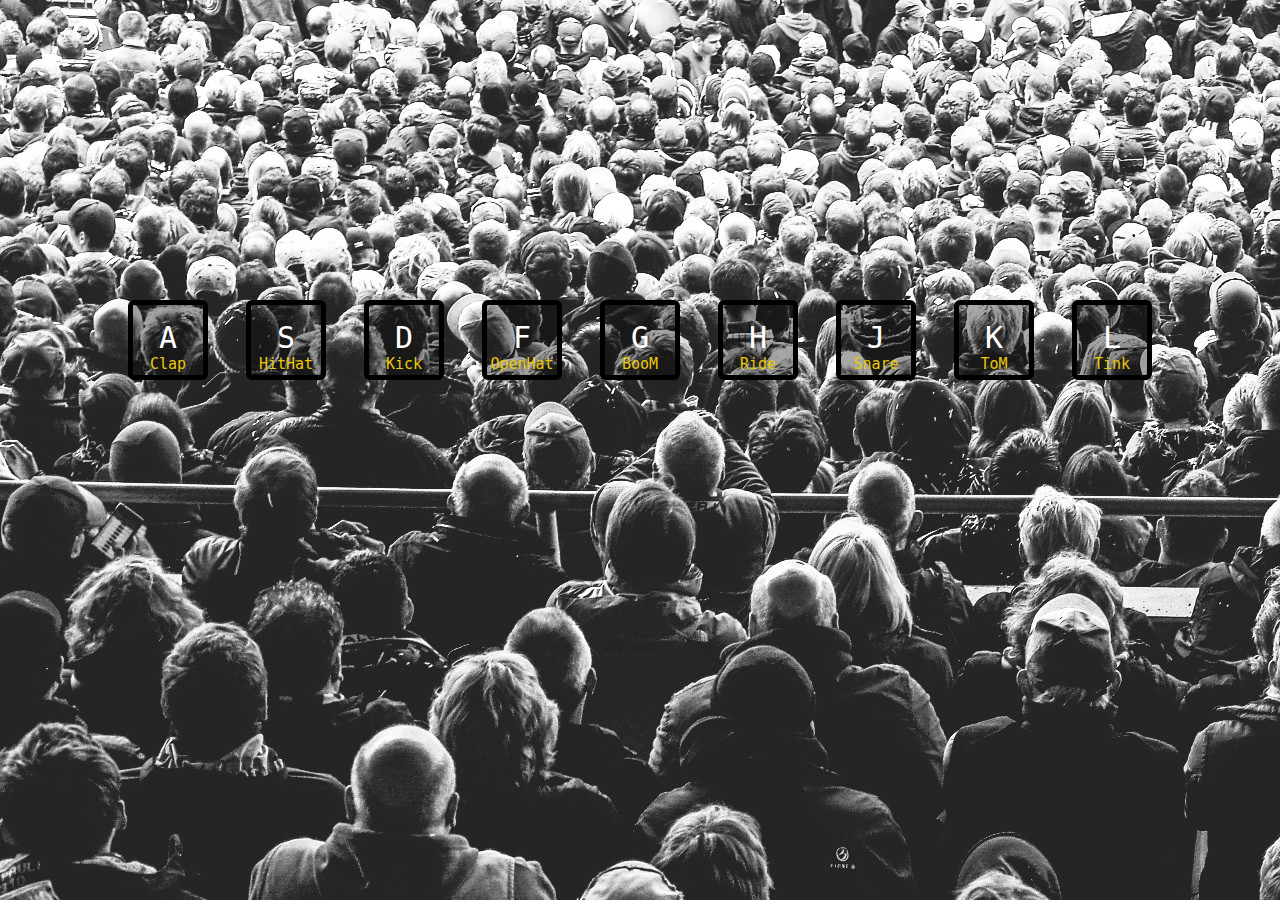
<file: 01-Drumkit/index.html>
<!DOCTYPE html>
<html lang="en">
<head>
    <meta charset="UTF-8">
    <meta http-equiv="X-UA-Compatible" content="IE=edge">
    <meta name="viewport" content="width=device-width, initial-scale=1.0">
    <title>DrumKit | 01</title>
    <link rel="stylesheet" href="style.css">            
</head>
<body>
    <div id="container">
        <div data-key="65" class="keys">
            <kbd>A</kbd>
            <span>Clap</span>
        </div>
        <div data-key="65" class="keys">
            <kbd>S</kbd>
            <span>HitHat</span>
        </div>
        <div data-key="65" class="keys">
            <kbd>D</kbd>
            <span>Kick</span>
        </div>
        <div data-key="65" class="keys">
            <kbd>F</kbd>
            <span>OpenHat</span>
        </div>
        <div data-key="65" class="keys">
            <kbd>G</kbd>
            <span>BooM</span>
        </div>        
        <div data-key="65" class="keys">
            <kbd>H</kbd>
            <span>Ride</span>
        </div>
        <div data-key="65" class="keys">
            <kbd>J</kbd>
            <span>Snare</span>
        </div>
        <div data-key="65" class="keys">
            <kbd>K</kbd>
            <span>ToM</span>
        </div>
        <div data-key="65" class="keys">
            <kbd>L</kbd>
            <span>Tink</span>
        </div>
    </div>
    <audio data-key="65" src="sounds/clap.wav"></audio>
    <audio data-key="83" src="sounds/hihat.wav"></audio>
    <audio data-key="68" src="sounds/kick.wav"></audio>
    <audio data-key="70" src="sounds/openhat.wav"></audio>
    <audio data-key="71" src="sounds/boom.wav"></audio>
    <audio data-key="72" src="sounds/ride.wav"></audio>
    <audio data-key="74" src="sounds/snare.wav"></audio>
    <audio data-key="75" src="sounds/tom.wav"></audio>
    <audio data-key="76" src="sounds/tink.wav"></audio>

    <script src="script.js"></script>
</body>
</html>
</file>
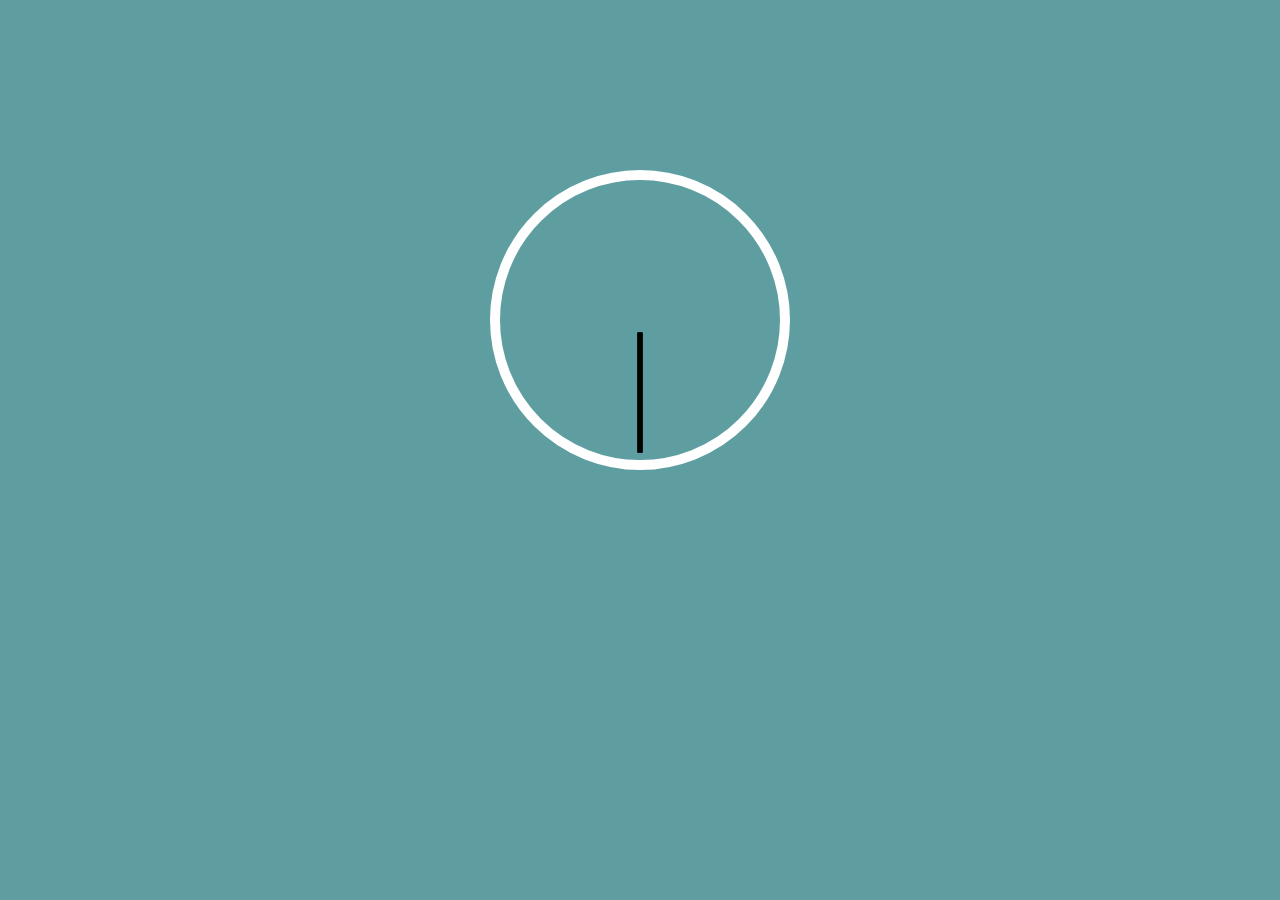
<file: 02-Clock/index.html>
<!DOCTYPE html>
<html lang="en">
<head>
    <meta charset="UTF-8">
    <meta http-equiv="X-UA-Compatible" content="IE=edge">
    <meta name="viewport" content="width=device-width, initial-scale=1.0">
    <title>JS-CLOCK | 02</title>
    <link rel="stylesheet" href="style.css">    
</head>
<body>
    <div class="clock_circle">
        <div class="hand hr"></div>
        <div class="hand min"></div>
        <div class="hand sec"></div>
    </div>
    <script src="script.js"></script>
</body>
</html>
</file>
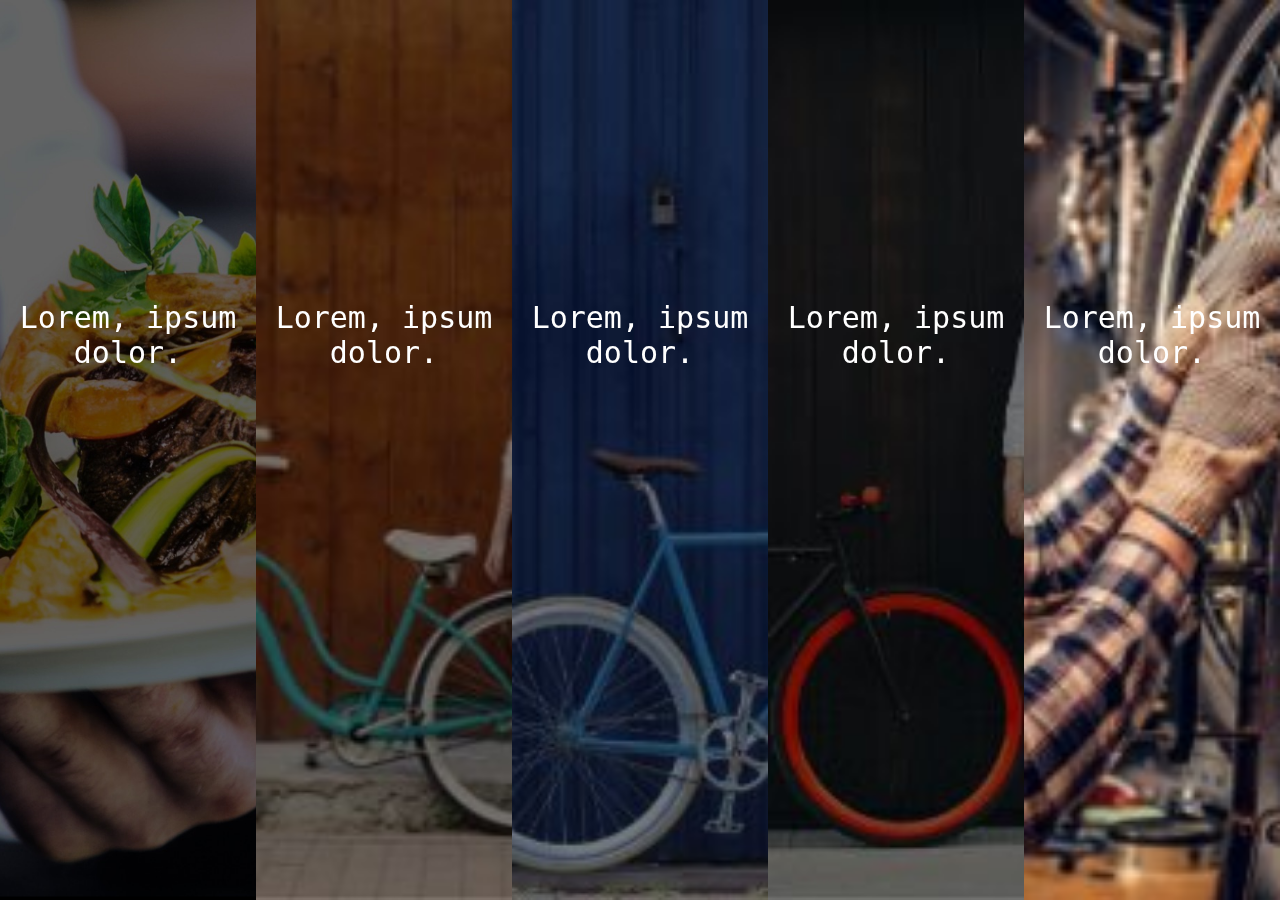
<file: 05-FlexPanel/index.html>
<!DOCTYPE html>
<html lang="en">
<head>
    <meta charset="UTF-8">
    <meta http-equiv="X-UA-Compatible" content="IE=edge">
    <meta name="viewport" content="width=device-width, initial-scale=1.0">
    <title>FlexPanel | 05</title>
    <link rel="stylesheet" href="style.css">    
</head>
<body>
    <div class="container">
        <div class="images panel1">
            <p>LEt's see </p>
            <p>Lorem, ipsum dolor.</p>
            <p>Lorem, ipsum.</p>
        </div>
        <div class="images panel2">
            <p>LEt's see </p>
            <p>Lorem, ipsum dolor.</p>
            <p>Lorem, ipsum.</p>
        </div>
        <div class="images panel3">
            <p>LEt's see </p>
            <p>Lorem, ipsum dolor.</p>
            <p>Lorem, ipsum.</p>
        </div>
        <div class="images panel4">
            <p>LEt's see </p>
            <p>Lorem, ipsum dolor.</p>
            <p>Lorem, ipsum.</p>
        </div>
        <div class="images panel5">
            <p>LEt's see </p>
            <p>Lorem, ipsum dolor.</p>
            <p>Lorem, ipsum.</p>
        </div>
    </div>

    <script src="script.js"></script>
</body>
</html>
</file>
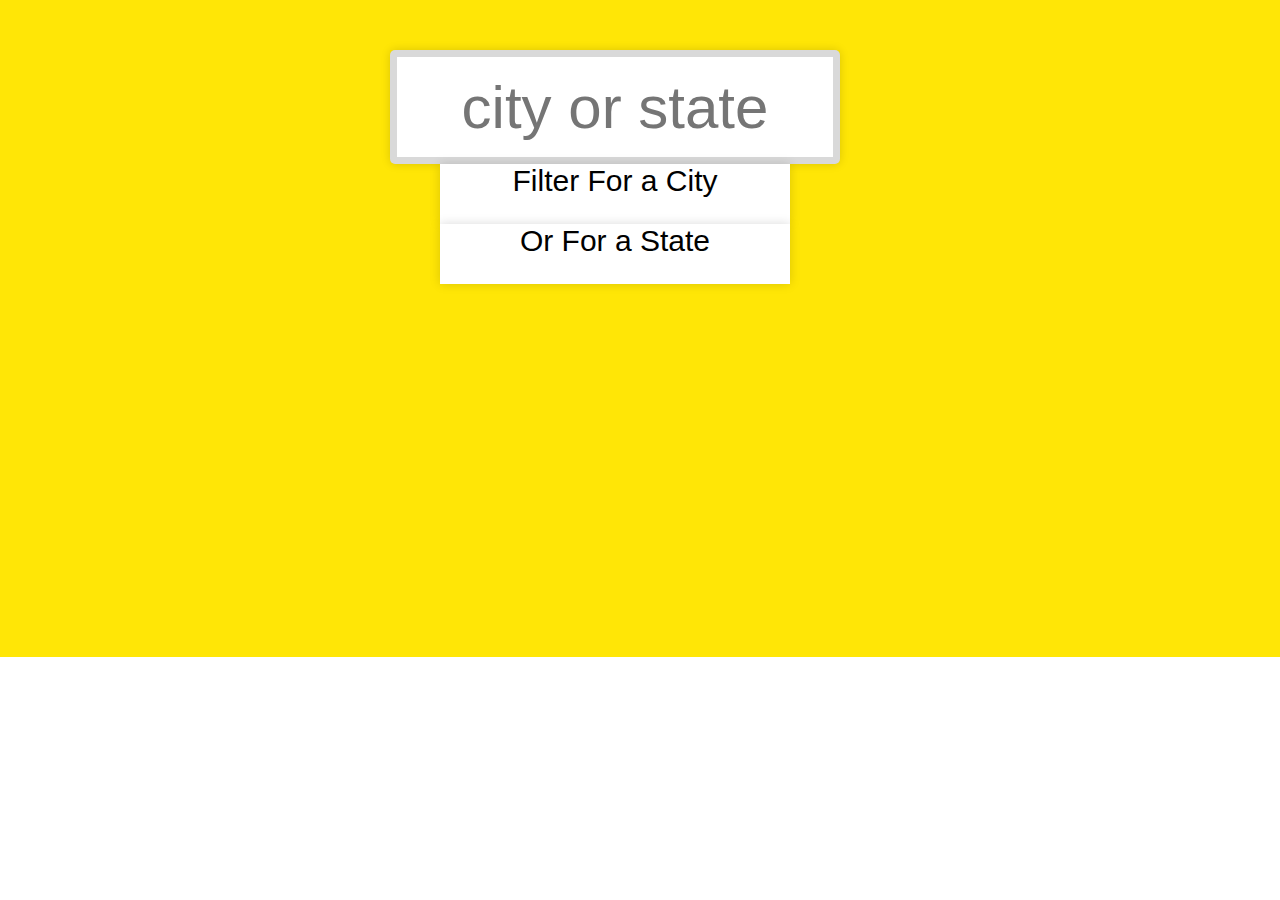
<file: 06-AjaxSearch/index.html>
<!DOCTYPE html>
<html lang="en">
<head>
    <meta charset="UTF-8">
    <meta http-equiv="X-UA-Compatible" content="IE=edge">
    <meta name="viewport" content="width=device-width, initial-scale=1.0">
    <title>AjaxSearch | 06</title>
    <link rel="stylesheet" href="style.css">   
</head>
<body>
    <div class="container">
        <form>
            <input type="text" id="state_name" placeholder="city or state">
            <ul>
                <li>Filter For a City</li>
                <li>Or For a State</li>
            </ul>
        </form>
    </div>
    <script src="script.js"></script>
</body>
</html>
</file>
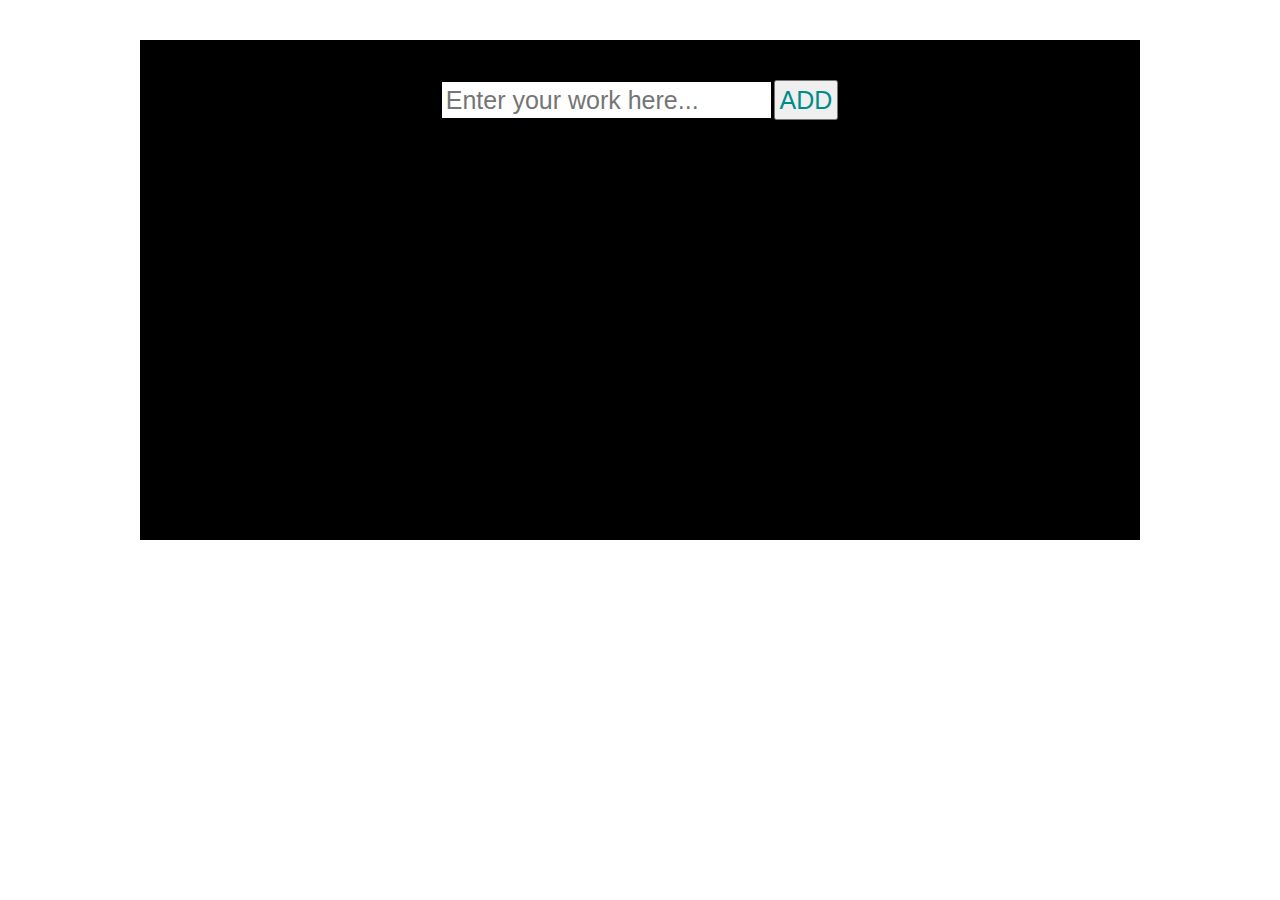
<file: 09-Todo_List/index.html>
<!DOCTYPE html>
<html lang="en">

<head>
    <meta charset="UTF-8">
    <meta http-equiv="X-UA-Compatible" content="IE=edge">
    <meta name="viewport" content="width=device-width, initial-scale=1.0">
    <title>TO DO LIST | 09</title>
    <link rel="stylesheet" href="style.css">
</head>

<body>
    <div id="container">
        <div id="main">
            <input type="text" name="" id="work" placeholder="Enter your work here...">
            <button type="submit" id="submit">ADD</button>
        </div>
        <div id="list">
            <!-- <div class="list_item">
                <input type="checkbox" name="checkbox" id="checkbox" value="checkbox">
                <label class="ch">aasdf</label>
            </div> -->
        </div>
    </div>
    <script src="script.js"></script>
</body>

</html>
</file>
<file: 01-Drumkit/style.css>
*{
    padding:0px;
    margin: 0px;
    box-sizing: border-box;
    font-family: monospace;
    font-size: 20px;
}
html{
    background-image: url("./background.jpg");
    background-repeat: no-repeat;
}
#container{
    margin-top:12rem;
    width:80%;
    height: 10rem;
    display: flex;
    text-align: center;
    margin-left: auto;
    margin-right: auto;
    justify-content: space-between;
    align-items: center;
}
.keys{
    display: flex;
    flex-direction: column;
    align-items: center;
    height:4rem;
    width: 4rem;
    padding-top:0.75rem;
    border-radius: 0.3rem;
    background-color: rgba(0, 0, 0, 0.336);
    border:black 0.25rem solid;
    transition:all 0.09s;
}
.keys.playing{
    transform: scale(1.25);
    border:rgb(235, 201, 8) 0.25rem solid;
}
kbd{
    font-size: 1.5rem;
    color:white;
}
.keys span{
    color:rgb(235, 201, 8);
    font-size: 0.75rem;
}
</file>
<file: 02-Clock/style.css>
*{
    padding:0px;
    margin: 0px;
    font-family:sans-serif;
    font-size:10px;
    box-sizing: border-box;
}
html{
    background-color: cadetblue;
}

.clock_circle{
    width: 30rem;
    height:30rem;
    border-radius:50%;
    border:1rem white solid;
    margin:17rem auto;
}
.hand{
    width:12rem;
    background-color: black;
    height: 0.5rem;
    position: fixed;
    top: 50%;
    right: 50%;
    transform-origin: right;
    transform: rotate(90deg);
}
</file>
<file: 05-FlexPanel/style.css>
*{
    padding: 0px;
    margin: 0px;
    font-family: monospace;
    box-sizing: border-box;
    color:white;
    font-size: 10px;
}

.container{
    width: 100%;
    height: 100vh;
    display: flex;
    text-align: center;
    position: fixed;
}

.images{
    flex: 1;
    width:20rem;
    background-position: center;
    background-size: cover;
    background-repeat: no-repeat;
    transition: all 0.5s;
    display: flex;
    flex-direction: column;
    cursor: pointer;
}
.images.active{
    flex:3;
}
.images>* {
    flex:1;
    font-size: 3rem;
}
.images>*:first-child{
    transform: translateY(-100%);
    transition: all 0.25s;
}
.images>*:last-child{
    transform: translateY(100%);
    transition: all 0.25s;
}
.images.active>*:first-child{
    transform: translateY(0%);
    padding-top: 10rem;
    transition: all 0.25s;
}
.images.active>*:last-child{
    transform: translateY(0%);
    padding-bottom: 5rem;
    transition: all 0.25s;
}
.images.panel1{
    background-image: url("images/background-adrian\'s.jpg");
}
.images.panel2{
    background-image: url("images/image-background-card1.jpg");
}
.images.panel3{
    background-image: url("images/image-background-card2.jpg");
}
.images.panel4{
    background-image: url("images/image-background-card3.jpg");
}
.images.panel5{
    background-image: url("images/image-bike-repair-service.jpg");
}
</file>
<file: 06-AjaxSearch/style.css>
:root{
    --pri_color : rgb(255, 230, 6);
    --sec_color : white;
}
*{
    padding: 0px;
    margin: 0px;
    font-family: Arial, Helvetica, sans-serif;
    font-size: 10px;
    box-sizing: border-box;
}

.container{
    background-color: var(--pri_color);
    width: 100%;
    min-height: 65.7rem;
}
form{
    max-width: 50rem;
    margin : 0rem auto;
}
#state_name{
    background-color: var(--sec_color);
    width:45rem;
    height:10rem;
    border-radius: 0.5rem;
    border: rgba(0, 0, 0, 0.15) 0.75rem solid;
    font-size: 6rem;
    text-align: center;
    padding:5rem;
    margin : 5rem auto 0rem auto;
    box-shadow: 0px 0px 1rem rgba(0, 0, 0, 0.15);
}
ul{
    list-style: none;
    font-size: 4rem;
    text-align: center;
}
li{
    width:35rem;
    height: 6rem;
    font-size: 3rem;
    background-color: var(--sec_color);
    box-shadow: 0px 0px 1rem rgba(0, 0, 0, 0.15);
    margin: 0px auto;
    position: relative;
    left:-5%;
}
</file>
<file: 09-Todo_List/style.css>
*{
    font-size: 10px;
    font-family : sans-serif;
    box-sizing: border-box;
    padding: 0px;
    margin: 0px;
    color: white;
}

#container{
    max-width: 100rem;
    min-height:50rem;
    background-color: black;
    margin: 4rem auto;
    display: flex;
    flex-direction: column;
}

#main{
    text-align: center;
    padding: 4rem;
}
#work {
    font-size: 2.5rem;
    padding: 0.35rem;
    color: darkcyan;
    border: none;
}
#main button{
    font-size: 2.5rem;
    color: darkcyan;
    padding: 0.35rem;
    cursor: pointer;
}
#list{
    margin: 0rem auto;
    padding-bottom: 1rem;
}
#checkbox{
    font-size: 2.1rem;
    padding: 0.35rem;
}
#list label{
    font-size: 2.1rem;
    padding: 0.35rem;
}
.list_item label.checked{
    text-decoration: line-through;
}
</file>
